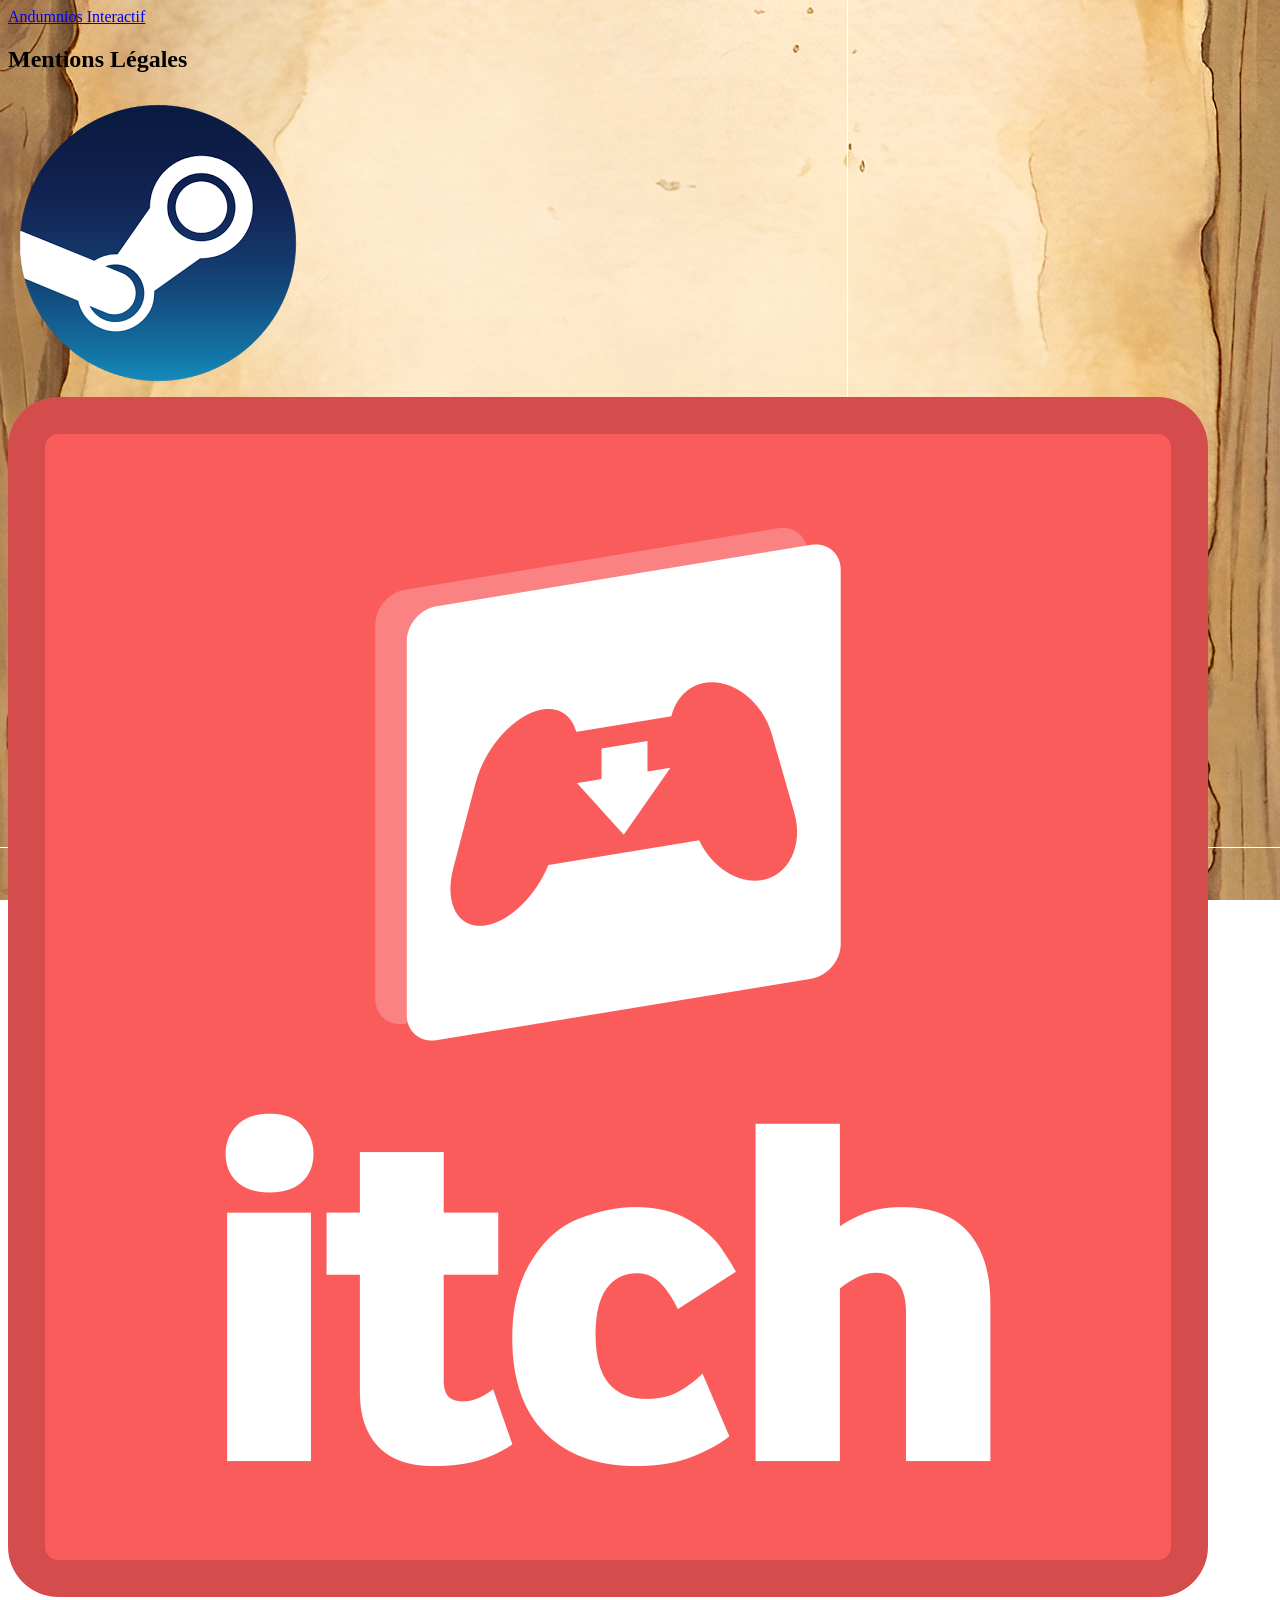
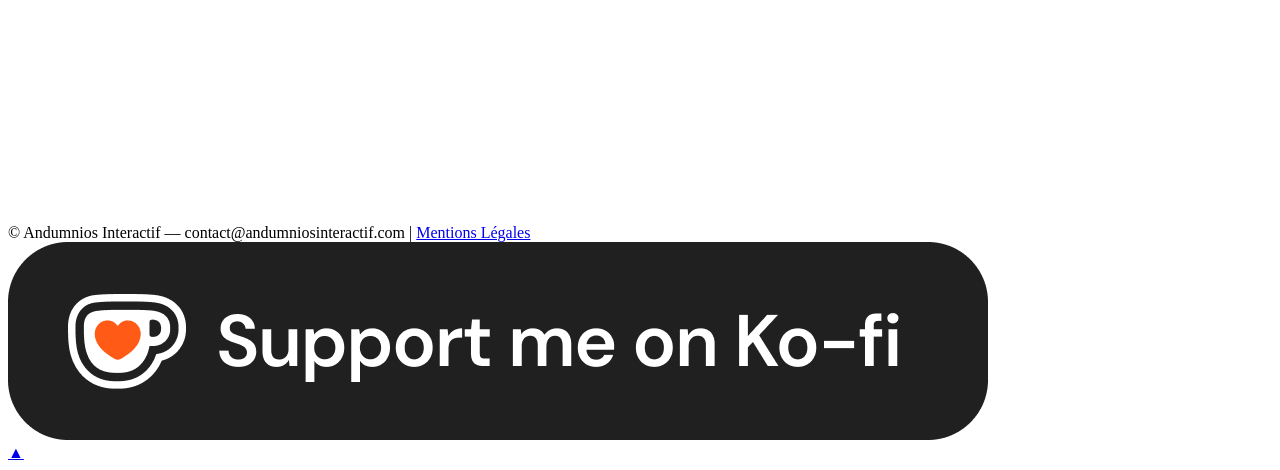
<file: mentions-legales-3.html>
<!DOCTYPE html><html lang="fr"><head><meta charset="utf-8"><meta http-equiv="X-UA-Compatible" content="IE=edge"><meta name="viewport" content="width=device-width,initial-scale=1"><title>Mentions Légales - Andumnios Interactif</title><meta name="generator" content="Publii Open-Source CMS for Static Site"><link rel="canonical" href="https://andumniosinteractif.com/mentions-legales-3.html"><link rel="alternate" type="application/atom+xml" href="https://andumniosinteractif.com/feed.xml" title="Andumnios Interactif - RSS"><link rel="alternate" type="application/json" href="https://andumniosinteractif.com/feed.json" title="Andumnios Interactif - JSON"><meta property="og:title" content="Mentions Légales"><meta property="og:site_name" content="Andumnios Interactif"><meta property="og:description" content=""><meta property="og:url" content="https://andumniosinteractif.com/mentions-legales-3.html"><meta property="og:type" content="article"><link rel="stylesheet" href="https://andumniosinteractif.com/assets/css/style.css?v&#x3D;c04e6ad5e4b5d382f609e60e66f088d0"><script type="application/ld+json">{"@context":"http://schema.org","@type":"Article","mainEntityOfPage":{"@type":"WebPage","@id":"https://andumniosinteractif.com/mentions-legales-3.html"},"headline":"Mentions Légales","datePublished":"2026-08-07T15:26+02:00","dateModified":"2026-08-07T15:28+02:00","description":"","author":{"@type":"Person","name":"Andumnios Interactif","url":"https://andumniosinteractif.com/authors/andumnios-intercatif/"},"publisher":{"@type":"Organization","name":"Andumnios Interactif"}}</script><noscript><style>img[loading] {
                    opacity: 1;
                }</style></noscript><link rel="preconnect" href="https://fonts.googleapis.com"><link rel="preconnect" href="https://fonts.gstatic.com" crossorigin><link href="https://fonts.googleapis.com/css2?family=Caveat:wght@400;600;700&family=Tangerine:wght@400;700&display=swap" rel="stylesheet"><div id="mon-image-de-fond"></div></head><body class="page-template"><header class="top js-header"><a class="logo" href="https://andumniosinteractif.com/">Andumnios Interactif</a></header><main class="page"><article class="content"><div class="hero hero--noimage"><header class="hero__content hero__content--centered"><div class="wrapper"><h1>Mentions Légales</h1></div></header></div><div class="entry-wrapper content__entry"><div><div style="position: fixed;
  top: 0;
  left: 0;
  width: 100vw;
  height: 100vh;
  z-index: -9999;
  background-image: url('FondParchemin.webp');
  background-position: center center;
  background-repeat: no-repeat;
  background-size: cover;
  pointer-events: none;"></div></div></div></article></main><footer class="footer"><div class="wrapper"><div class="footer__copyright"><p>© Andumnios Interactif — contact@andumniosinteractif.com | Mentions Légales</p></div><button id="backToTop" class="footer__bttop" aria-label="Back to top" title="Back to top"><svg width="20" height="20"><use xlink:href="https://andumniosinteractif.com/assets/svg/svg-map.svg#toparrow"/></svg></button></div></footer><script defer="defer" src="https://andumniosinteractif.com/assets/js/scripts.min.js?v&#x3D;dafec4f87fead6718cb125f0b0fc8441"></script><script>window.publiiThemeMenuConfig={mobileMenuMode:'sidebar',animationSpeed:300,submenuWidth: 'auto',doubleClickTime:500,mobileMenuExpandableSubmenus:true,relatedContainerForOverlayMenuSelector:'.top'};</script><script>var images = document.querySelectorAll('img[loading]');
        for (var i = 0; i < images.length; i++) {
            if (images[i].complete) {
                images[i].classList.add('is-loaded');
            } else {
                images[i].addEventListener('load', function () {
                    this.classList.add('is-loaded');
                }, false);
            }
        }</script><script>document.addEventListener("DOMContentLoaded", function() {
  // Sélectionne le footer peu importe la page
  var footerElement = document.querySelector('footer, .footer, #footer, .site-footer');
  
  if (footerElement) {
    footerElement.innerHTML = `
      <div class="footer-custom-layout">
        <!-- LOGOS À GAUCHE -->
        <div class="footer-socials">
          <a href="URL_PAGE_STEAM_ICI" target="_blank" rel="noopener" title="Steam">
            <img src="Logo_Steam.webp" alt="Steam" class="footer-img">
          </a>
          <a href="URL_PAGE_ITCH_ICI" target="_blank" rel="noopener" title="Itch.io">
            <img src="Logo_Itch.webp" alt="Itch.io" class="footer-img">
          </a>
          <a href="URL_PAGE_GOG_ICI" target="_blank" rel="noopener" title="GOG">
            <img src="Logo_GoG.webp" alt="GOG" class="footer-img">
          </a>
        </div>

        <!-- TEXTE AU CENTRE -->
        <div class="footer-text">
          © Andumnios Interactif — contact@andumniosinteractif.com | <a href="mentions-legales.html">Mentions Légales</a>
        </div>

        <!-- KO-FI & FLÈCHE À DROITE -->
        <div class="footer-right-group">
          <a href="URL_PAGE_KOFI_ICI" target="_blank" rel="noopener" title="Ko-fi">
            <img src="Logo_Kofi.webp" alt="Ko-fi" class="footer-img">
          </a>
          <div class="footer-back-to-top">
            <a href="#" id="back-to-top-btn" title="Retour en haut">▲</a>
          </div>
        </div>
      </div>
    `;
  }

  // Action du clic pour remonter en haut de page
  document.addEventListener('click', function(e) {
    if (e.target && e.target.id === 'back-to-top-btn') {
      e.preventDefault();
      window.scrollTo({ top: 0, behavior: 'smooth' });
    }
  });
});</script></body></html>
</file>
